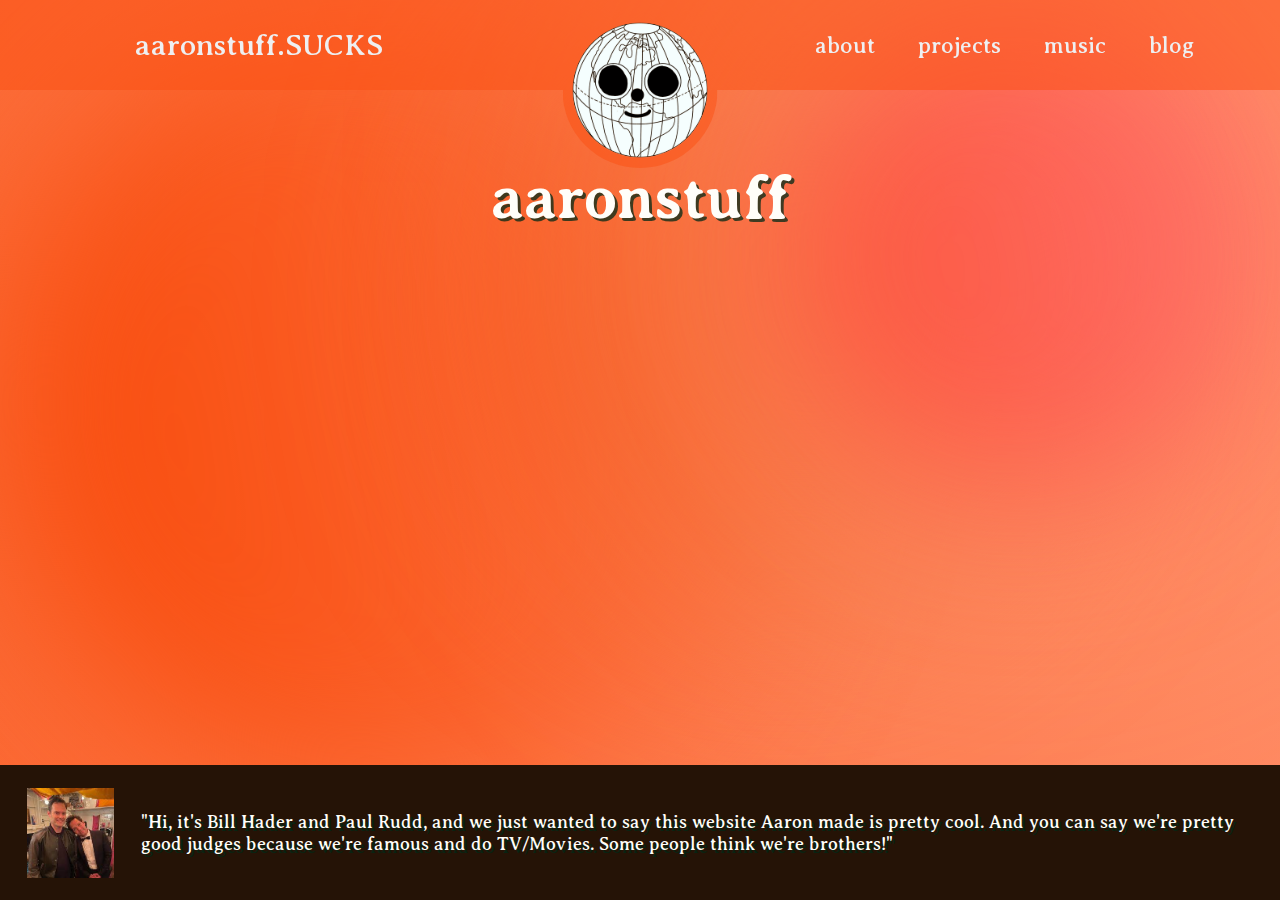
<file: index.html>
<!DOCTYPE html>
<html>

<head>
    <link rel="stylesheet" href="index.css">
    <link rel="icon" type="media/png" href="./world.png">
    <link rel="apple-touch-icon" href="./world.png">
    <title>aaronstuff - home</title>
</head>

<script>
    const song = new Audio()

    function playMusic() {
        song.src="./media/duvet.mp3"
        song.play()
    }
    const sound = new Audio()

    function playSound() {
        sound.src="./media/fnaf.mp3"
        sound.play()
    }
</script>

<body>
    <header>
        <nav>
            <div id="nav_bar">
                <button id="title" onclick="window.location.href='./index.html'">aaronstuff.<span id="sucks">SUCKS</span></button> 
                <div id="right-side">
                    <div class="menu-options">
                        <a href="./about.html"> <li class="menu-item">about</li> </a>
                        <a href="./projects.html"> <li class="menu-item">projects</li> </a>
                        <a href="https://soundcloud.com/user-122046592?utm_source=clipboard&utm_medium=text&utm_campaign=social_sharing"> <li class="menu-item">music</li> </a>
                        <a href="./blog.html"> <li class="menu-item">blog</li> </a>
                    </div>
                </div>
            </div>
            <div class="semicircle"></div>
            <img src="media/world.png" id="logo" onclick="playSound()">
        </nav>
    </header>
    <div id="main">
        <div id="gradient">
            <section id="up"></section>
            <section id="down"></section>
            <section id="left"></section>
            <section id="right"></section>
        </div>
        <div id="grain"></div>
        <h1> aaronstuff </h1>
    </div>
    <div id="intro">
        <img src="media/paulandbill.jpeg" id="image2" onclick="playMusic()">
        <p>"Hi, it's Bill Hader and Paul Rudd, and we just wanted to say this website Aaron made is pretty cool. 
        And you can say we're pretty good judges because we're famous and do TV/Movies. Some people think we're brothers!"
        </p>
    </div>
</body>


</html>
</file>
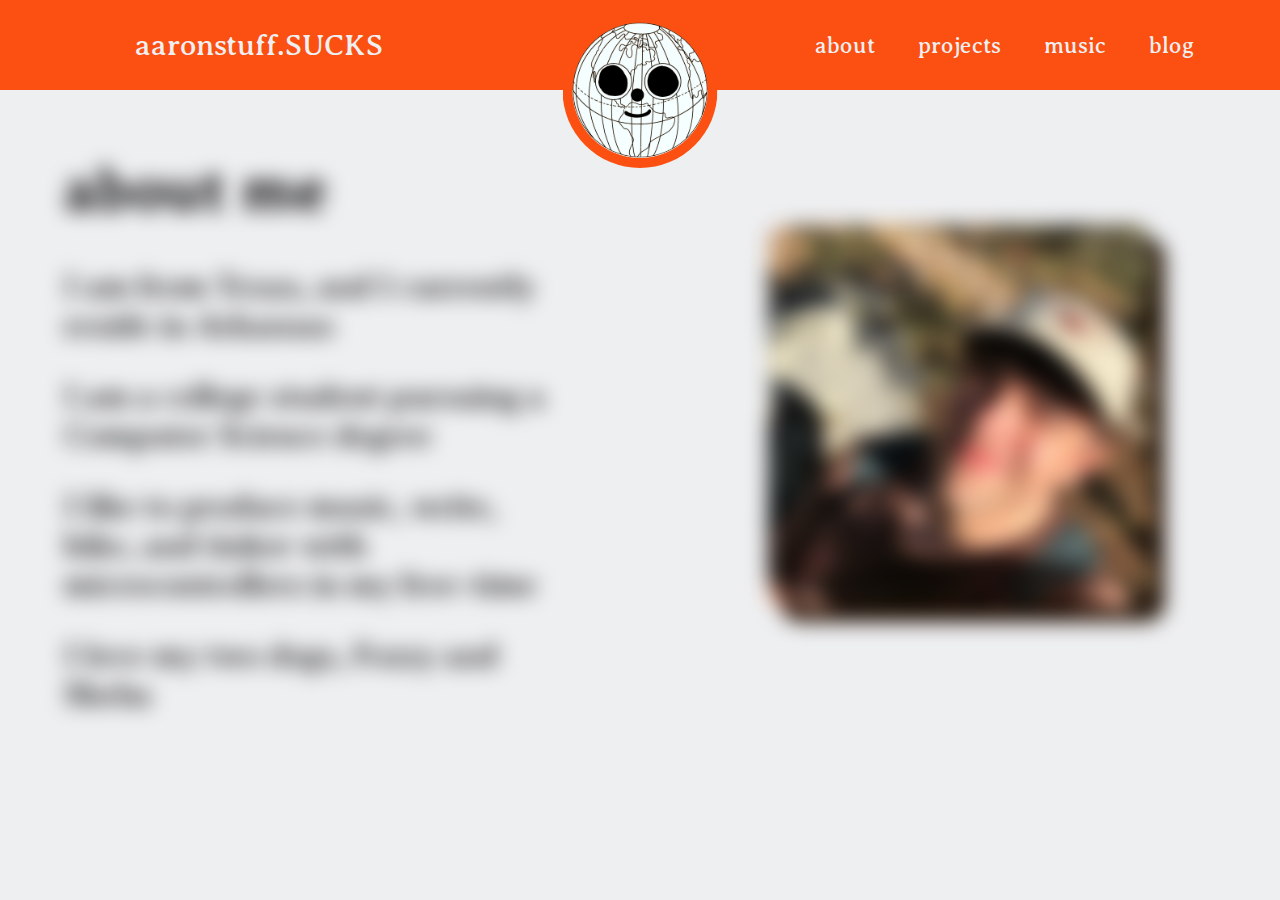
<file: about.html>
<!DOCTYPE html>
<html> 

<head>
    <link rel="stylesheet" href="about.css">
    <link rel="icon" type="media/png" href="./world.png">
    <link rel="apple-touch-icon" href="./world.png">
    <title>aaronstuff - about me</title>
</head>

<script>
    const sound = new Audio()

    function playSound() {
        sound.src="media/fnaf.mp3"
        sound.play()
    }
    
    function enhance(id) {
        document.getElementById(id).removeAttribute("class", "blurry");
        document.getElementById(id).setAttribute("class", "clear");
    }
    
</script>

<body>
    <header>
        <nav>
            <div id="nav_bar">
                <button id="title" onclick="window.location.href='./index.html'">aaronstuff.<span id="sucks">SUCKS</span></button> 
                <div id="right-side">
                    <div class="menu-options">
                        <a href="./about.html"> <li class="menu-item">about</li> </a>
                        <a href="./projects.html"> <li class="menu-item">projects</li> </a>
                        <a href="https://soundcloud.com/user-122046592?utm_source=clipboard&utm_medium=text&utm_campaign=social_sharing"> <li class="menu-item">music</li> </a>
                        <a href="./blog.html"> <li class="menu-item">blog</li> </a>
                    </div>
                </div>
            </div>
            <div class="semicircle"></div>
            <img src="media/world.png" id="logo" onclick="playSound()">
        </nav>
    </header>
    <div id="main">
        <h1 onclick="enhance(this.id)" onmouseover="enhance(this.id)" class="blurry" id="header">about me</h1>
        <p onclick="enhance(this.id)" onmouseover="enhance(this.id)" class="blurry" id="p1">I am from Texas, and I currently reside in Arkansas</p>
        <p onclick="enhance(this.id)" onmouseover="enhance(this.id)" class="blurry" id="p2">I am a college student pursuing a Computer Science degree</p>
        <p onclick="enhance(this.id)" onmouseover="enhance(this.id)" class="blurry" id="p3">I like to produce music, write, hike, and tinker with microcontrollers in my free-time</p>
        <p onclick="enhance(this.id)" onmouseover="enhance(this.id)" class="blurry" id="p4">I love my two dogs, Fozzy and Sheba</p>
    </div>
    <img onclick="enhance(this.id)" onmouseover="enhance(this.id)" class="blurry" id="selfie" src="media/selfie.jpg">
</body>
</html>
</file>
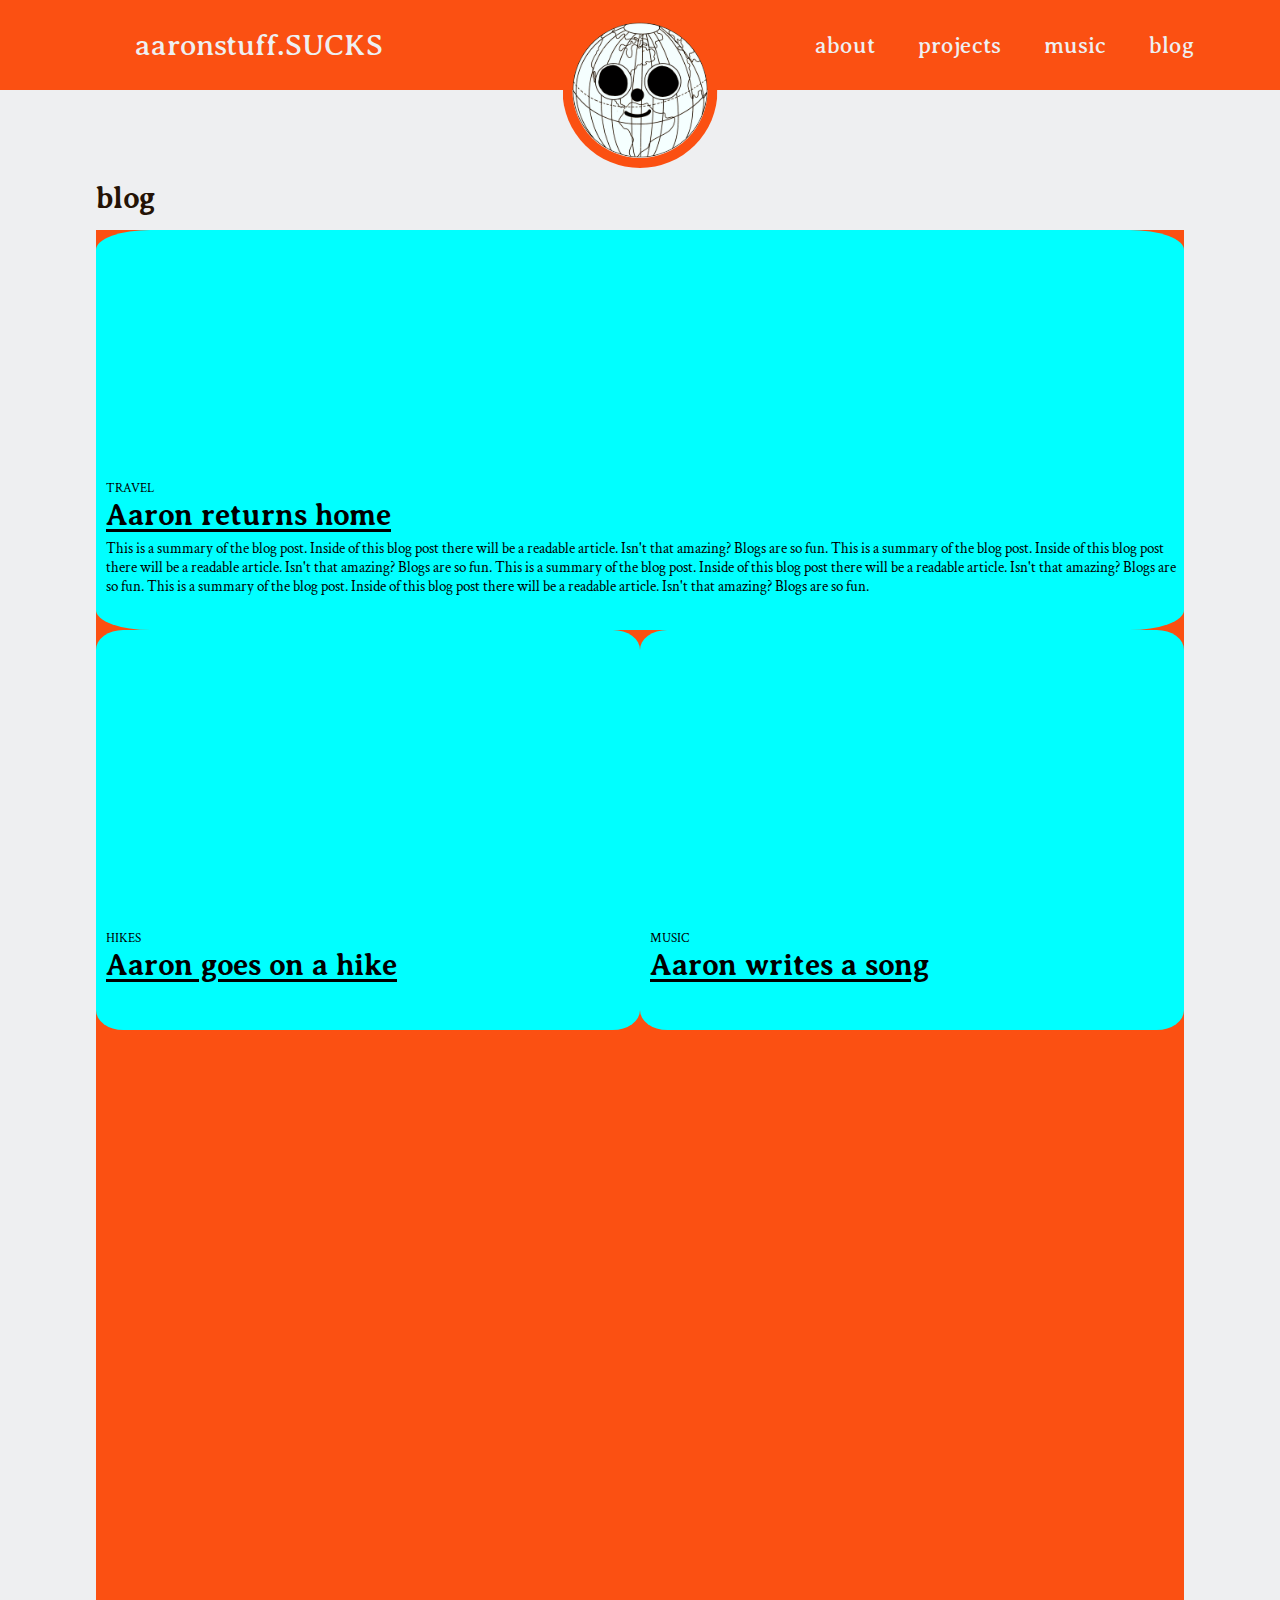
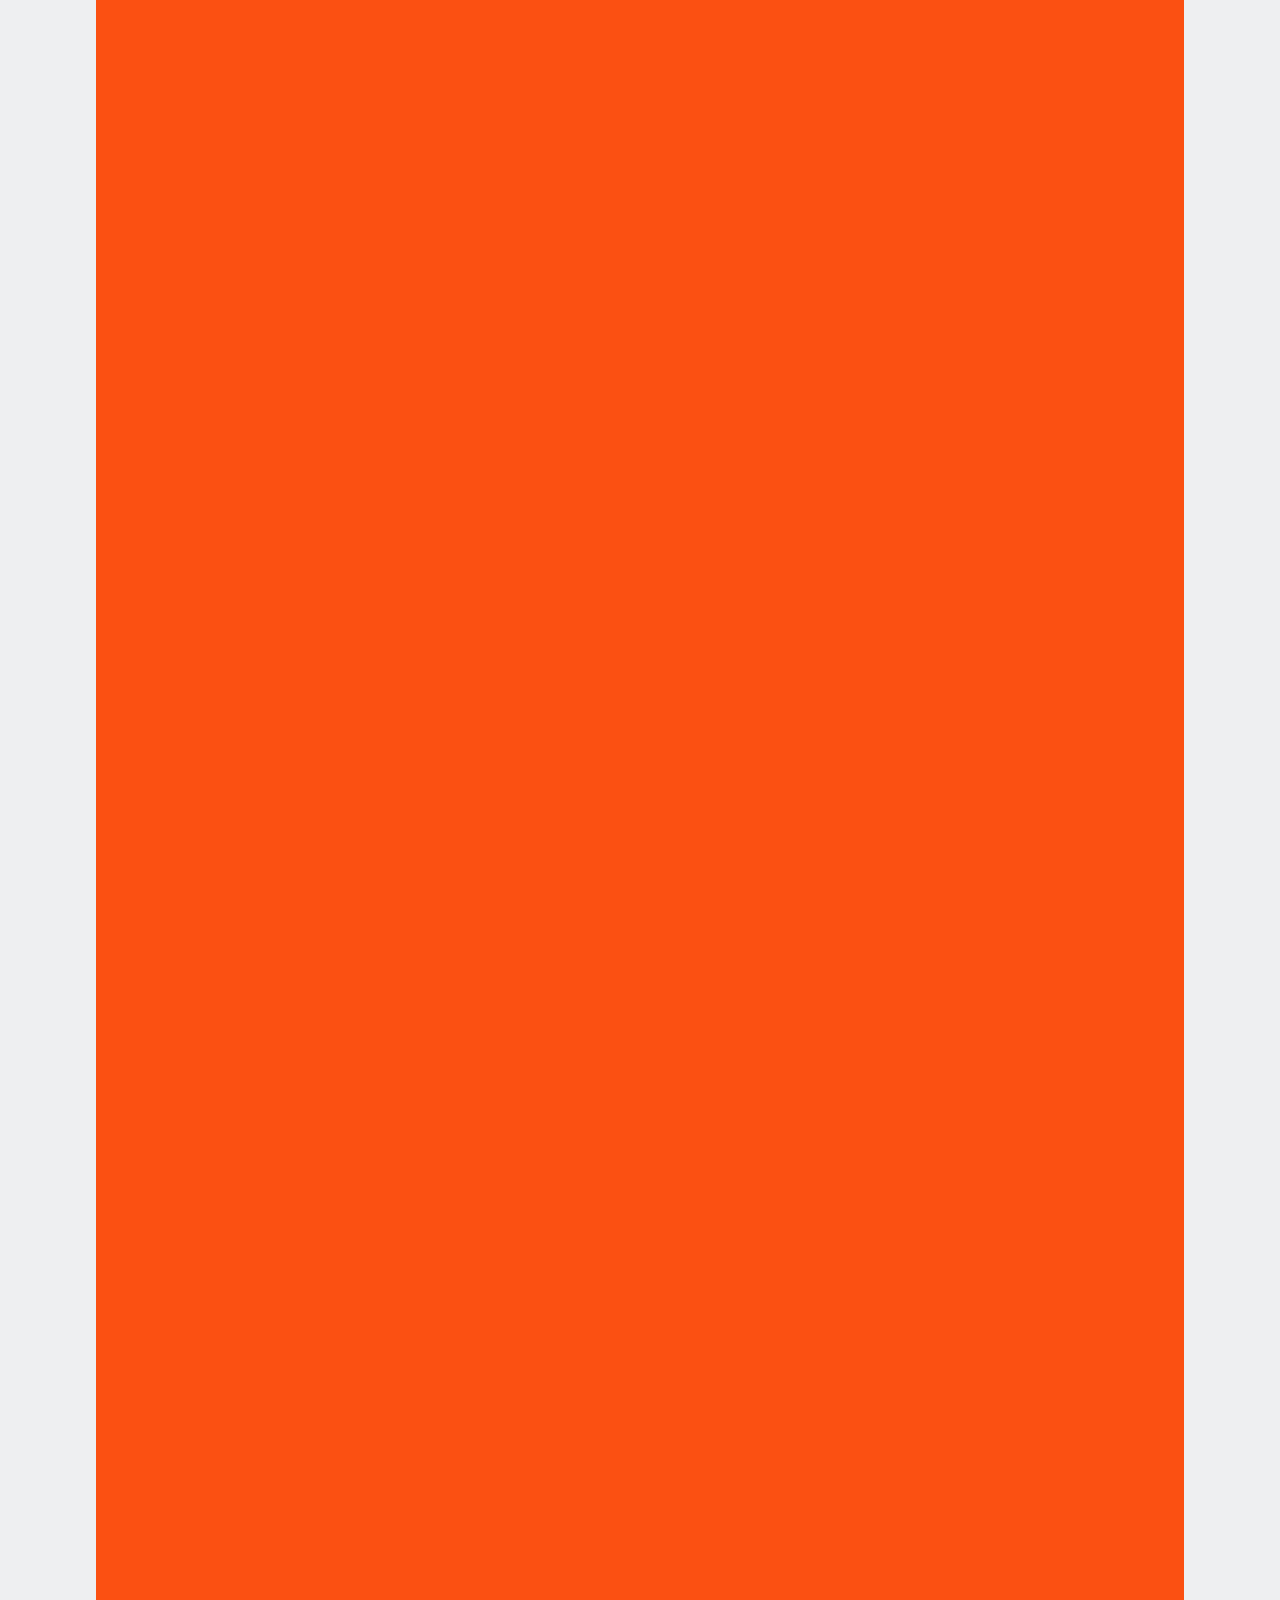
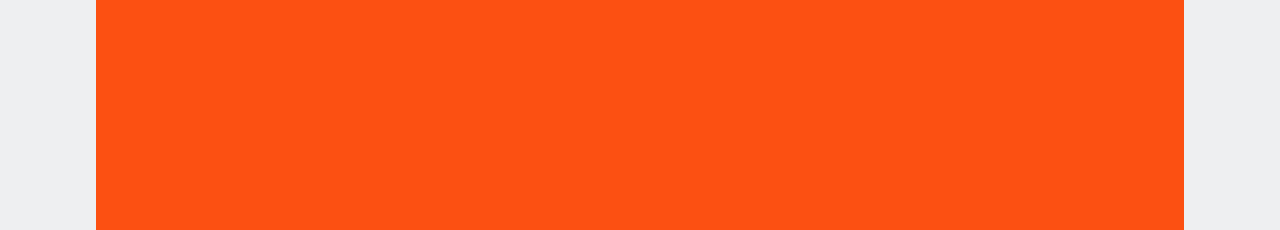
<file: blog.html>
<!DOCTYPE html>
<html>

<head>
    <link rel="stylesheet" href="blog.css">
    <link rel="icon" type="media/png" href="./world.png">
    <link rel="apple-touch-icon" href="./world.png">
    <title>aaronstuff - blog</title>
</head>

<script>
    const sound = new Audio();

    function playSound() {
        sound.src="media/fnaf.mp3"
        sound.play()
    } 
</script>

<body>
    <header>
        <nav>
            <div id="nav_bar">
                <button id="title" onclick="window.location.href='./index.html'">aaronstuff.<span id="sucks">SUCKS</span></button> 
                <div id="right-side">
                    <div class="menu-options">
                        <a href="./about.html"> <li class="menu-item">about</li> </a>
                        <a href="./projects.html"> <li class="menu-item">projects</li> </a>
                        <a href="https://soundcloud.com/user-122046592?utm_source=clipboard&utm_medium=text&utm_campaign=social_sharing"> <li class="menu-item">music</li> </a>
                        <a href="./blog.html"> <li class="menu-item">blog</li> </a>
                    </div>
                </div>
            </div>
            <div class="semicircle"></div>
            <img src="media/world.png" id="logo" onclick="playSound()">
        </nav>
    </header>
    <h1>blog</h1>
    <main>
        <div class="articles">
            <article id="featured">
                <h3 class="feat">TRAVEL</h3>
                <h2>Aaron returns home</h2>
                <p>This is a summary of the blog post. Inside of this blog post there will be a readable article. Isn't that amazing? Blogs are so fun.
                    This is a summary of the blog post. Inside of this blog post there will be a readable article. Isn't that amazing? Blogs are so fun.
                    This is a summary of the blog post. Inside of this blog post there will be a readable article. Isn't that amazing? Blogs are so fun.
                    This is a summary of the blog post. Inside of this blog post there will be a readable article. Isn't that amazing? Blogs are so fun.
                </p>
            </article>
            <div class="sub-articles">
                <article id="article-one">
                    <h3 class="sub">HIKES</h3>
                    <h2>Aaron goes on a hike</h2>
                    <p></p>
                </article>
                <article id="article-two">
                    <h3 class="sub">MUSIC</h3>
                    <h2>Aaron writes a song</h2>
                    <p></p>
                </article>
            </div>
        </div>
    </main>
</body>
</html>
</file>
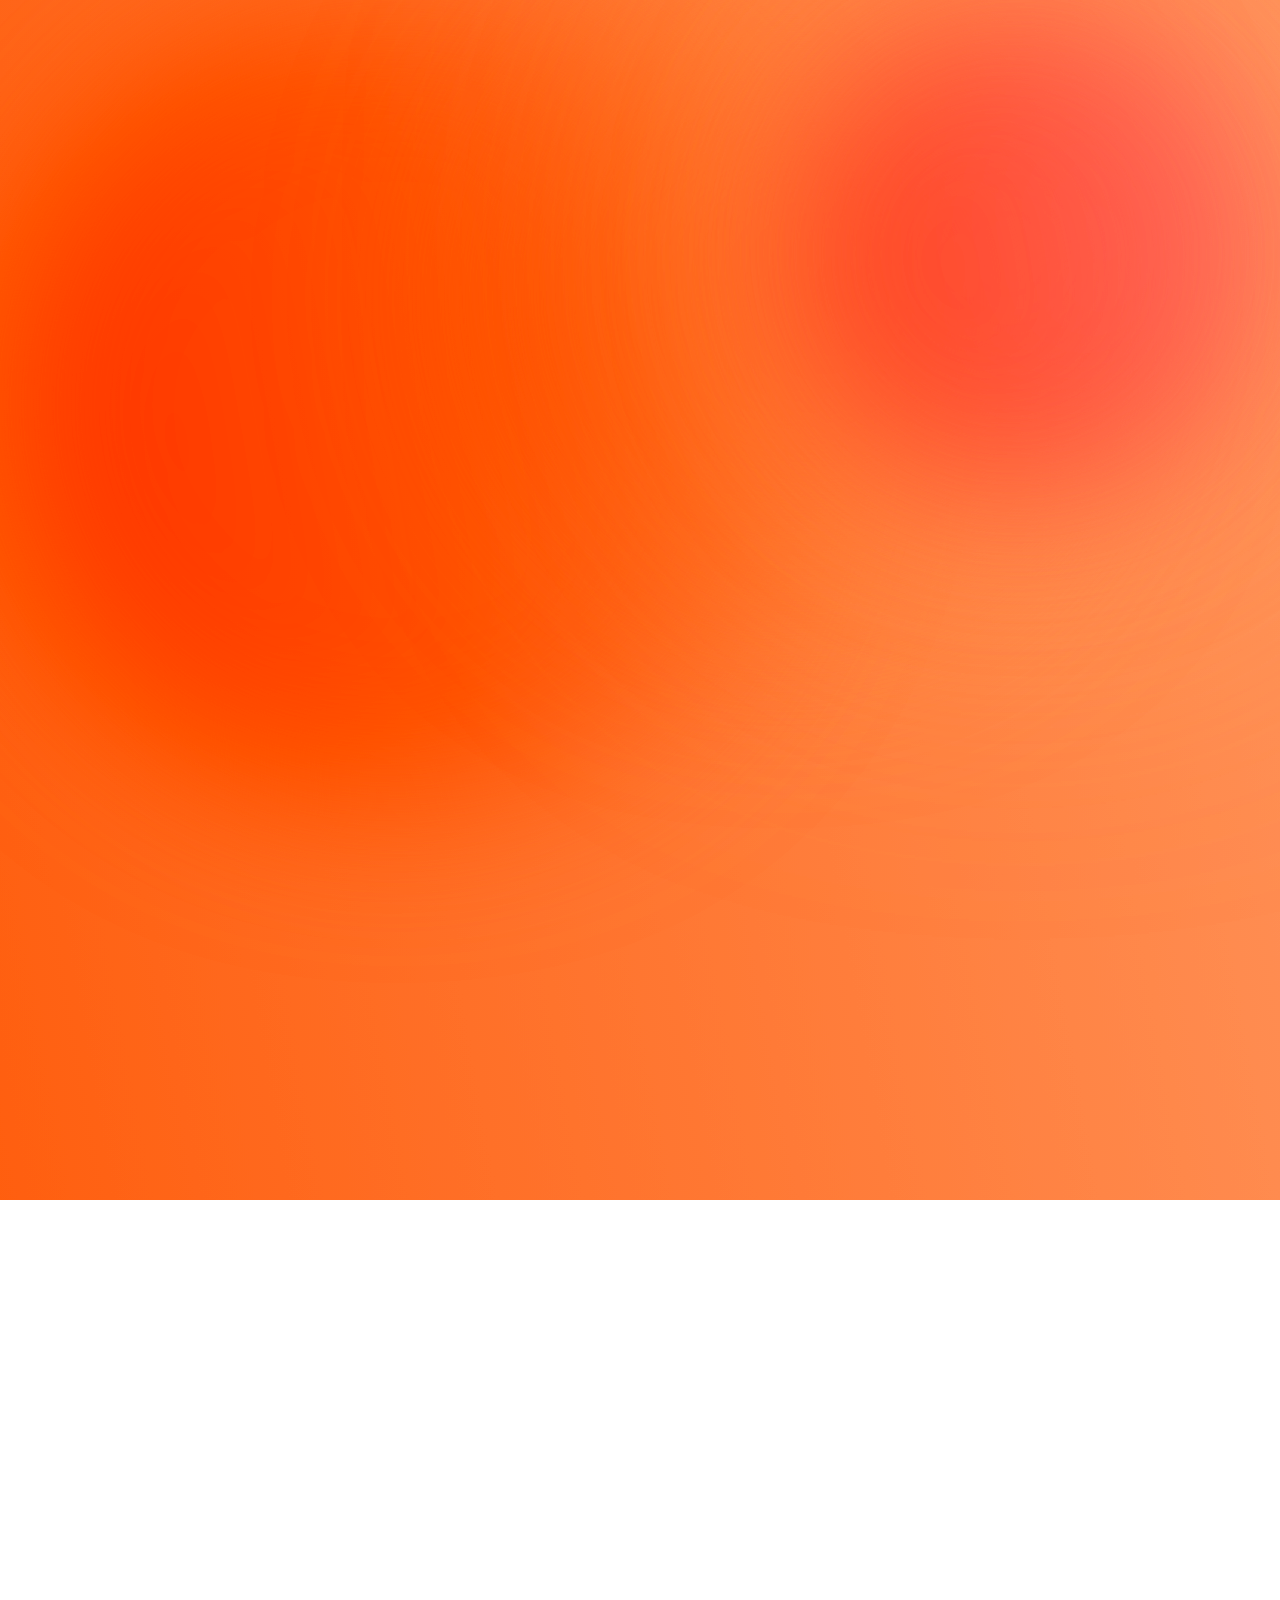
<file: docs/test.html>
<!DOCTYPE html>
<html>
    <head>
        <link rel="stylesheet" href="test.css">
    </head>
    <body>
        <div id="main">
            <div id="gradient">
                <section id="up"></section>
                <section id="down"></section>
                <section id="left"></section>
                <section id="right"></section>
            </div>
            <div id="grain"></div>
        </div>
    </body>
</html>
</file>
<file: index.css>
@import url('https://fonts.googleapis.com/css2?family=Averia+Serif+Libre:wght@700&display=swap');

body {
    padding: 0;
    margin: 0;
    width: 100%;
    height: 100%;
    max-height: 100vh;
}

a {
    text-decoration: none;
}

header {
    display: unset;
}

nav {
    position:sticky;
    position:-webkit-sticky;
    top: 0px;
    z-index: 4;
    background-color: rgb(251, 80, 18, 0.5);
    height: 10vh;
}

#nav_bar {
    display: flex;
    height: 100%;
}

#right-side {
    display: flex;
    text-align: center;
    align-items: center;
    height: 100%;
    width: 50vw;
}

#title {
    width: 50vw;
    padding-right: 10vw;
    margin: 0;
    text-decoration: none;
    color: rgb(238, 239, 241);
    font-size: min(30px, 3vw);
    font-family: 'Averia Serif Libre', serif;
    border: none;
    background-color: transparent;
    cursor: pointer;
}

#sucks:hover {
    transition: 1s;
    font-size: 30px;
    color: red;
}

.menu-options {
    display: flex;
    text-align: center;
    justify-content: space-around;
    width: 50vw;
    padding-right: 5vw;
    padding-left: 12vw;
    margin: 0;
    list-style-type: none;
    text-decoration: none;
}
.menu-item {
    display: inline;
    text-decoration: none;
    color: rgb(238, 239, 241);
    font-size: min(2.5vh,max(24px, 1vh));
    font-family: 'Averia Serif Libre', serif;
}
.menu-item:visited {
    text-decoration: none;
    color: rgb(238, 239, 241);
}
.menu-item:focus {
    text-decoration: none;
    color: rgb(238, 239, 241);
}
.menu-item:hover {
    cursor: pointer;    
    transition: 0.3s;
    filter: drop-shadow(3px 3px 3px rgba(0, 41, 23, 0.75));
}

.semicircle {
    width: min(200px, 15vh);
    height: min(100px, 7.5vh);
    position: absolute;
    top: 10vh;
    left: 50vw;
    transform: translate(-50%);
    border-radius: 0 0 calc(15px + min(100px, 7.5vh)) calc(15px + min(100px, 7.5vh));
    border: 10px solid rgb(251, 80, 18, 0.5);
    border-top: 0;
}

#logo {
    display: inline;
    position: absolute;
    width: min(200px,15vh);
    height: min(200px,15vh);
    top: 10vh;
    left: 50vw;
    transform: translate(-50%, -50%);
    border-radius: 50%;
    z-index: 5;
    cursor: pointer;
}

#gradient {
    position: relative;
    top: -10vh;
    margin: 0;
    padding: 0;
    width: 100%;
    height: 85vh;
    background-image: linear-gradient(80deg, rgba(251, 80, 18, 0.855), rgb(255, 140, 102));
    overflow: hidden;
    z-index: 1;
}

#up {
    position: absolute;
    height: 800px;
    width: 800px;
    border-radius: 50%;
    background-image: linear-gradient(80deg, rgb(247, 70, 5), rgba(255, 125, 82, 0.5));
    filter: blur(80px);
    animation: down 15s infinite;
    -webkit-backface-visibility: hidden;
    -webkit-perspective: 1000;
    -webkit-transform: translate3d(0,0,0);
    -webkit-transform: translateZ(0);
    backface-visibility: hidden;
    perspective: 1000;
    transform: translate3d(0,0,0);
    transform: translateZ(0);
}

#down{
    position: absolute;
    right: 200px;
    height: 600px;
    width: 600px;
    border-radius: 50%;
    background-image: linear-gradient(80deg, rgb(247,70,5,0.8), rgb(244, 152, 119));
    filter: blur(100px);
    animation: up 10s infinite;
    -webkit-backface-visibility: hidden;
    -webkit-perspective: 1000;
    -webkit-transform: translate3d(0,0,0);
    -webkit-transform: translateZ(0);
    backface-visibility: hidden;
    perspective: 1000;
    transform: translate3d(0,0,0);
    transform: translateZ(0);
}


#left{
    position: absolute;
    height: 500px;
    width: 500px;
    right: 0;
    border-radius: 50%;
    background-image: linear-gradient(80deg, rgb(255, 159, 96), rgb(255, 165, 127, 0.5));
    filter: blur(200px);
    animation: right 20s infinite;
    -webkit-backface-visibility: hidden;
    -webkit-perspective: 1000;
    -webkit-transform: translate3d(0,0,0);
    -webkit-transform: translateZ(0);
    backface-visibility: hidden;
    perspective: 1000;
    transform: translate3d(0,0,0);
    transform: translateZ(0);
}


#right{
    position: absolute;
    height: 500px;
    width: 500px;
    right: 0;
    border-radius: 50%;
    background-image: linear-gradient(80deg, rgb(255, 57, 40, 0.7), rgb(255, 67, 123, 0.4));
    filter: blur(80px);
    animation: left 30s infinite;
    -webkit-backface-visibility: hidden;
    -webkit-perspective: 1000;
    -webkit-transform: translate3d(0,0,0);
    -webkit-transform: translateZ(0);
    backface-visibility: hidden;
    perspective: 1000;
    transform: translate3d(0,0,0);
    transform: translateZ(0);
}

@keyframes down{
    0%, 100%{
        top: -100px;
    }
    70%{
        top: 600px;
        color: transparent;
        
    }
}

@keyframes up{
    0%, 100%{
        top: 500px;
    }
    70%{
        top: -100px;
    }
}

@keyframes right{
    0%, 100%{
        right: 100px;
    }
    70%{
        left: -100px;
    }
}

@keyframes left{
    0%, 100%{
        right: -100px;
    }
    70%{
        right: 15%;
    }
}

#grain {
    position: fixed;
    top: -50%;
    left: -50%;
    right: -50%;
    bottom: -50%;
    width: 200%;
    height: 200vh;
    background: transparent url('http://assets.iceable.com/img/noise-transparent.png') repeat 0 0;
    background-repeat: repeat;
    opacity: 125%;
    visibility: visible;
    overflow: hidden;

    z-index: 2;
    animation: static .5s infinite;
}

@keyframes static {
    0% { 
        background-size: 5% 5%;
    }
    100% { 
        background-size: 10% 10%
    }
}

h1 {
    width: 100%;
    height: 50px;
    position: absolute;
    top: 18vh;
    padding: 0;
    margin: 0;
    color: rgb(255, 254, 249);
    text-shadow: 3px 3px rgba(0, 41, 23, 0.75);
    filter: blur(.5px);
    text-align: center;
    font-size: min(60px, 8vw);
    font-family: 'Averia Serif Libre', serif;
    z-index: 3;
}

#intro {
    display: flex;
    position: absolute;
    align-items: center;
    gap: 3vh;
    justify-content: space-around;
    top: 85vh;
    height: 15vh;
    width: 100%;
    background-color: rgb(37, 19, 6);
    z-index: 3;
}

p {
    flex-grow: 1;
    font-family: 'Averia Serif Libre', serif;
    font-size: min(30px, 2vh);
    color: rgb(255, 254, 249);
    text-shadow: 3px 3px rgba(0, 41, 23, 0.75);
    padding-right: 1vh;
}

#image2 {
    padding-left: 3vh;
    height: 10vh;
    width: 10vh;
    cursor: pointer;
}
</file>
<file: about.css>
@import url('https://fonts.googleapis.com/css2?family=Averia+Serif+Libre:wght@700&display=swap');

body {
    padding: 0;
    margin: 0;
    height: 100%;
    background-color: rgb(238, 239, 241);
}

a {
    text-decoration: none;
}

header {
    display: unset;
}

nav {
    position:sticky;
    position:-webkit-sticky;
    top: 0px;
    z-index: 4;
    background-color: rgb(251, 80, 18);
    height: 10vh;
}

#nav_bar {
    display: flex;
    height: 100%;
}

#right-side {
    display: flex;
    text-align: center;
    align-items: center;
    height: 100%;
    width: 50vw;
}

#title {
    width: 50vw;
    padding-right: 10vw;
    margin: 0;
    text-decoration: none;
    color: rgb(238, 239, 241);
    font-size: min(30px, 3vw);
    font-family: 'Averia Serif Libre', serif;
    border: none;
    background-color: transparent;
    cursor: pointer;
}

#sucks:hover {
    transition: 1s;
    font-size: 30px;
    color: red;
}

.menu-options {
    display: flex;
    text-align: center;
    justify-content: space-around;
    width: 50vw;
    padding-right: 5vw;
    padding-left: 12vw;
    margin: 0;
    list-style-type: none;
    text-decoration: none;
}
.menu-item {
    display: inline;
    text-decoration: none;
    color: rgb(238, 239, 241);
    font-size: min(2.5vh,max(24px, 1vh));
    font-family: 'Averia Serif Libre', serif;
}
.menu-item:visited {
    text-decoration: none;
    color: rgb(238, 239, 241);
}
.menu-item:focus {
    text-decoration: none;
    color: rgb(238, 239, 241);
}
.menu-item:hover {
    cursor: pointer;    
    transition: 0.3s;
    filter: drop-shadow(3px 3px 3px rgba(0, 41, 23, 0.75));
}

.semicircle {
    width: min(200px, 15vh);
    height: min(100px, 7.5vh);
    position: absolute;
    top: 10vh;
    left: 50vw;
    transform: translate(-50%);
    border-radius: 0 0 calc(15px + min(100px, 7.5vh)) calc(15px + min(100px, 7.5vh));
    border: 10px solid rgb(251, 80, 18);
    border-top: 0;
}

#logo {
    display: inline;
    position: absolute;
    width: min(200px,15vh);
    height: min(200px,15vh);
    top: 10vh;
    left: 50vw;
    transform: translate(-50%, -50%);
    border-radius: 50%;
    z-index: 5;
    cursor: pointer;
}

#main {
    display: flexbox;
    padding-left: 5%;
    padding-top: 5%;
    justify-content: space-around;
    font-family: 'Averia Serif Libre', serif;
    cursor: zoom-in;
}

#header {
    width: 40%;
    font-size: min(60px, calc(24px + 4vw));
    margin-top: 0;
}

#p1 {
    width: 40%;
    font-size: min(32px, calc(12px + 2vw));
    text-align: left;
}

#p2 {
    width: 40%;
    font-size: min(32px, calc(12px + 2vw));
    text-align: left;
}

#p3 {
    width: 40%;
    font-size: min(32px, calc(12px + 2vw));
    text-align: left;
}

#p4 {
    width: 40%;
    font-size: min(32px, calc(12px + 2vw));
    text-align: left;
    margin-bottom: 0;
}

#selfie {
    position: absolute;
    padding: 0;
    margin: 0;
    right: 10vw;
    top: 25%;
    width: 30vw;
    height: 30vw;
    border-radius: 5%;
    box-shadow: 1vw 1vw rgb(37, 19, 6);
}

.blurry {
    filter: blur(10px);
    -webkit-backface-visibility: hidden;
    -webkit-perspective: 1000;
    -webkit-transform: translate3d(0,0,0);
    -webkit-transform: translateZ(0);
    backface-visibility: hidden;
    perspective: 1000;
    transform: translate3d(0,0,0);
    transform: translateZ(0);
}

.clear {
    animation: enhance 0.5s;
}

@keyframes enhance {
    0% {filter: blur(10px);}
    100% {filter: blur(1px);}
}
</file>
<file: blog.css>
@import url('https://fonts.googleapis.com/css2?family=Averia+Serif+Libre:wght@700&display=swap');
@import url('https://fonts.googleapis.com/css2?family=Crimson+Text:ital,wght@0,400;0,600;0,700;1,400;1,600;1,700&display=swap');

body {
    padding: 0;
    margin: 0;
    width: 100%;
    height: 3200px;
    background-color: rgb(238, 239, 241);
}

a {
    text-decoration: none;
}

header {
    display: unset;
}

nav {
    position:sticky;
    position:-webkit-sticky;
    top: 0px;
    z-index: 4;
    background-color: rgb(251, 80, 18);
    height: 10vh;
}

#nav_bar {
    display: flex;
    height: 100%;
}

#right-side {
    display: flex;
    text-align: center;
    align-items: center;
    height: 100%;
    width: 50vw;
}

#title {
    width: 50vw;
    padding-right: 10vw;
    margin: 0;
    text-decoration: none;
    color: rgb(238, 239, 241);
    font-size: min(30px, 3vw);
    font-family: 'Averia Serif Libre', serif;
    border: none;
    background-color: transparent;
    cursor: pointer;
}

#sucks:hover {
    transition: 1s;
    font-size: 30px;
    color: red;
}

.menu-options {
    display: flex;
    text-align: center;
    justify-content: space-around;
    width: 50vw;
    padding-right: 5vw;
    padding-left: 12vw;
    margin: 0;
    list-style-type: none;
    text-decoration: none;
}
.menu-item {
    display: inline;
    text-decoration: none;
    color: rgb(238, 239, 241);
    font-size: min(2.5vh,max(24px, 1vh));
    font-family: 'Averia Serif Libre', serif;
}
.menu-item:visited {
    text-decoration: none;
    color: rgb(238, 239, 241);
}
.menu-item:focus {
    text-decoration: none;
    color: rgb(238, 239, 241);
}
.menu-item:hover {
    cursor: pointer;    
    transition: 0.3s;
    filter: drop-shadow(3px 3px 3px rgba(0, 41, 23, 0.75));
}

.semicircle {
    width: min(200px, 15vh);
    height: min(100px, 7.5vh);
    position: absolute;
    top: 10vh;
    left: 50vw;
    transform: translate(-50%);
    border-radius: 0 0 calc(15px + min(100px, 7.5vh)) calc(15px + min(100px, 7.5vh));
    border: 10px solid rgb(251, 80, 18);
    border-top: 0;
}

#logo {
    display: inline;
    position: absolute;
    width: min(200px,15vh);
    height: min(200px,15vh);
    top: 10vh;
    left: 50vw;
    transform: translate(-50%, -50%);
    border-radius: 50%;
    z-index: 5;
    cursor: pointer;
}

main {
    display: flex;
    justify-content: center;
    padding-top: 1vw;
}

h1 {
    padding-top: 10vh;
    padding-left: 7.5%;
    margin: 0;
    font-size: calc(12px + 2vh);
    font-family: 'Averia Serif Libre', serif;
    text-align: left;
    color: rgb(37, 19, 6)
}

.articles {
    display: flex;
    flex-wrap: wrap;
    justify-content: center;
    align-content: start;
    width: 85%;
    height: 3200px;
    background-color: rgb(251, 80, 18);
}

.sub-articles {
    display: flex;
    flex-wrap: nowrap;
    justify-content: center;
    width: 100%;
    height: 400px;
}

article {
    width: 100%;
    height: 400px;
    border-radius: 5%;
    background-color: aqua;
    margin: 0;
    overflow: scroll;
}

article:hover {
    opacity: 90%;
    cursor: pointer;
}

h2 {
    margin: 0;
    padding-left: 10px;
    font-family: 'Averia Serif Libre', serif;
    font-size: calc(12px + 2vh);
    text-decoration: underline;
    text-underline-offset: 4px;
}

h3 {
    margin: 0;
    padding-left: 10px;
    font-family: "Crimson Text", serif;
    font-weight: 400;
    font-size: calc(4px + 1vh);
}

.feat {
    padding-top: 250px;
}
.sub {
    padding-top: 300px;
}

p {
    margin: 0;
    padding-top: 5px;
    padding-left: 10px;
    font-family: "Crimson Text", serif;
    font-weight: 400;
    font-size: calc(6px + 1vh);
}
</file>
<file: docs/test.css>
body {
    margin: 0;
    padding: 0;
    width: 100%;
    height: 2400px;
}

#main {
    margin: 0;
    padding: 0;
    width: 100%;
    height: 1200px;
}

#gradient {
    margin: 0;
    padding: 0;
    width: 100%;
    height: 1200px;
    background-image: linear-gradient(80deg, rgba(251, 80, 18, 0.855), rgb(255, 140, 102));
    overflow: hidden;
}

#up {
    position: absolute;
    height: 800px;
    width: 800px;
    border-radius: 50%;
    background-image: linear-gradient(80deg, rgb(247, 70, 5), rgba(255, 125, 82, 0.5));
    filter: blur(80px);
    animation: down 15s infinite;
    -webkit-backface-visibility: hidden;
    -webkit-perspective: 1000;
    -webkit-transform: translate3d(0,0,0);
    -webkit-transform: translateZ(0);
    backface-visibility: hidden;
    perspective: 1000;
    transform: translate3d(0,0,0);
    transform: translateZ(0);
}

#down{
    position: absolute;
    right: 200px;
    height: 600px;
    width: 600px;
    border-radius: 50%;
    background-image: linear-gradient(80deg, rgb(247,70,5,0.8), rgb(244, 152, 119));
    filter: blur(100px);
    animation: up 10s infinite;
    -webkit-backface-visibility: hidden;
    -webkit-perspective: 1000;
    -webkit-transform: translate3d(0,0,0);
    -webkit-transform: translateZ(0);
    backface-visibility: hidden;
    perspective: 1000;
    transform: translate3d(0,0,0);
    transform: translateZ(0);
}


#left{
    position: absolute;
    height: 500px;
    width: 500px;
    right: 0;
    border-radius: 50%;
    background-image: linear-gradient(80deg, rgb(255, 159, 96), rgb(255, 165, 127, 0.5));
    filter: blur(200px);
    animation: right 20s infinite;
    -webkit-backface-visibility: hidden;
    -webkit-perspective: 1000;
    -webkit-transform: translate3d(0,0,0);
    -webkit-transform: translateZ(0);
    backface-visibility: hidden;
    perspective: 1000;
    transform: translate3d(0,0,0);
    transform: translateZ(0);
}


#right{
    position: absolute;
    height: 500px;
    width: 500px;
    right: 0;
    border-radius: 50%;
    background-image: linear-gradient(80deg, rgb(255, 57, 40, 0.7), rgb(255, 67, 123, 0.4));
    filter: blur(80px);
    animation: left 30s infinite;
    -webkit-backface-visibility: hidden;
    -webkit-perspective: 1000;
    -webkit-transform: translate3d(0,0,0);
    -webkit-transform: translateZ(0);
    backface-visibility: hidden;
    perspective: 1000;
    transform: translate3d(0,0,0);
    transform: translateZ(0);
}

@keyframes down{
    0%, 100%{
        top: -100px;
    }
    70%{
        top: 600px;
        color: transparent;
        
    }
}

@keyframes up{
    0%, 100%{
        top: 500px;
    }
    70%{
        top: -100px;
    }
}

@keyframes right{
    0%, 100%{
        right: 100px;
    }
    70%{
        left: -100px;
    }
}

@keyframes left{
    0%, 100%{
        right: -100px;
    }
    70%{
        right: 15%;
    }
}

#grain {
    position: fixed;
    top: -50%;
    left: -50%;
    right: -50%;
    bottom: -50%;
    width: 200%;
    height: 200vh;
    background: transparent url('http://assets.iceable.com/img/noise-transparent.png') repeat 0 0;
    background-repeat: repeat;
    opacity: 125%;
    backdrop-filter: contrast(150%);
    backdrop-filter: brightness(-30%);
    visibility: visible;

    animation: static .5s infinite;
}

@keyframes static {
    0% { 
        background-size: 5% 5%;
    }
    100% { 
        background-size: 10% 10%
    }
}
</file>
